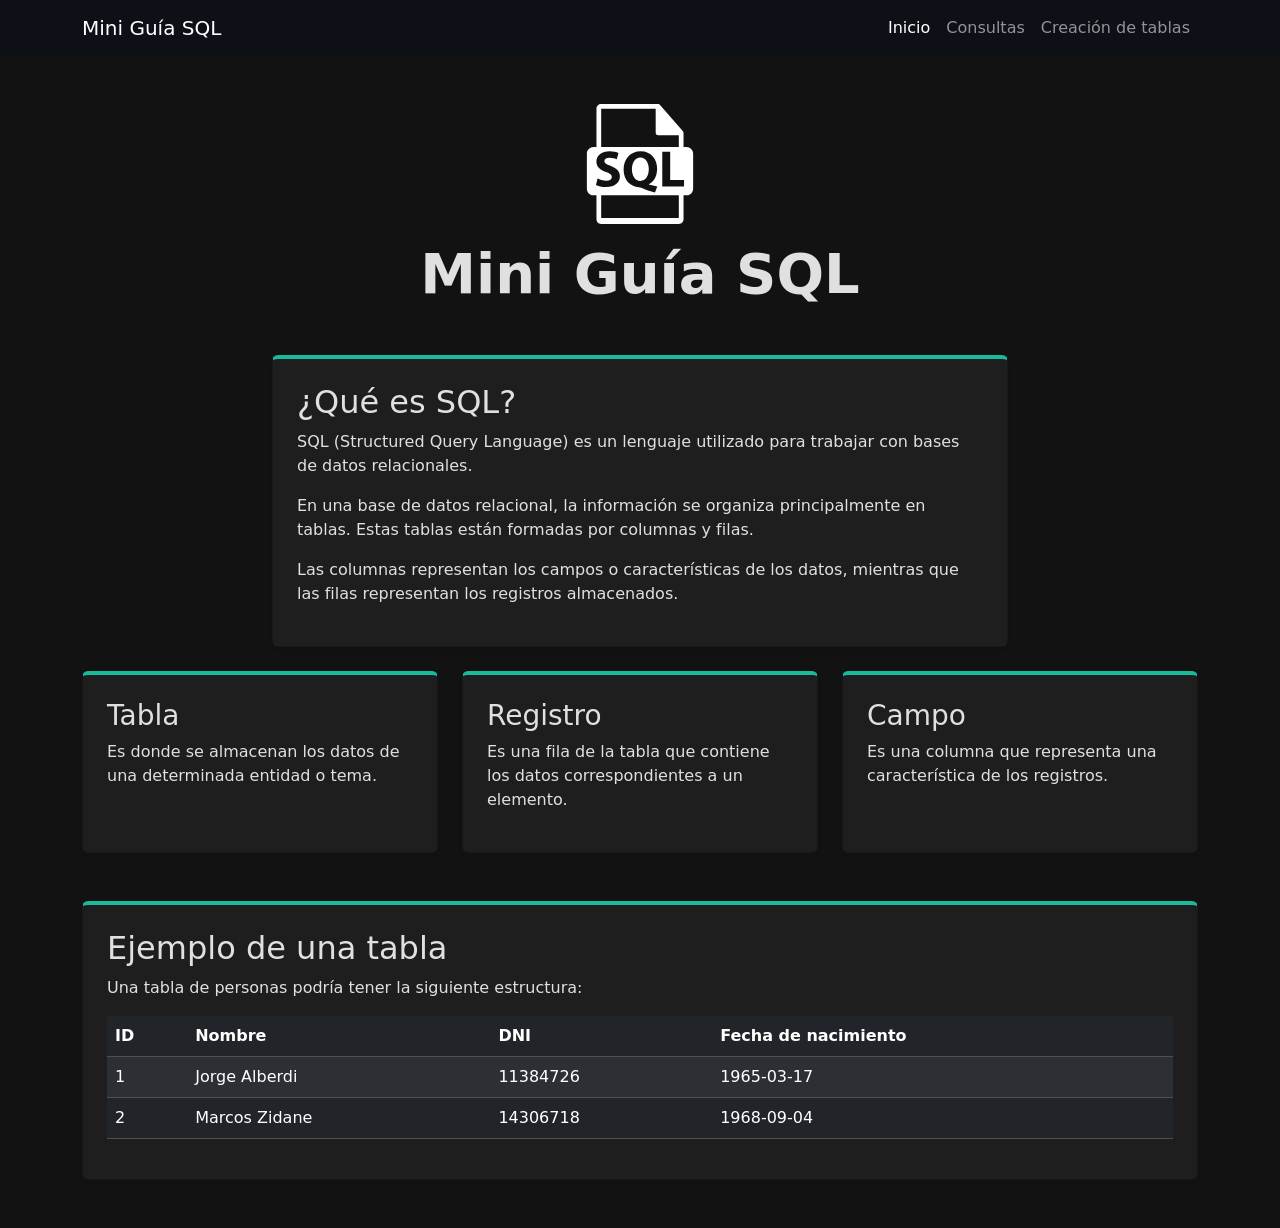
<file: Trabajo-SQL-Pagina/index.html>
<!DOCTYPE html>
<html lang="es">

<head>
    <meta charset="UTF-8">
    <meta name="viewport" content="width=device-width, initial-scale=1.0">

    <title>Mini Guía SQL</title>

    <link href="https://cdn.jsdelivr.net/npm/bootstrap@5.3.0/dist/css/bootstrap.min.css" rel="stylesheet">

    <link rel="stylesheet" href="estilos.css">
</head>

<body>


    <nav class="navbar navbar-expand-lg navbar-dark bg-oscuro">
        <div class="container">

            <a class="navbar-brand" href="index.html">
                Mini Guía SQL
            </a>

            <div class="navbar-nav">
                <a class="nav-link active" href="index.html">Inicio</a>
                <a class="nav-link" href="consultas.html">Consultas</a>
                <a class="nav-link" href="creacion_tablas.html">Creación de tablas</a>
            </div>

        </div>
    </nav>



    <div class="container text-center my-5">

        <img src="logo_sql.svg" alt="Logo SQL" width="120" class="svg-blanco mb-3">

        <h1 class="display-4 fw-bold">Mini Guía SQL</h1>


    </div>



    <div class="container my-4">

        <div class="row">
            <div class="col-md-8 mx-auto">

                <div class="card shadow-sm p-4">

                    <h2>¿Qué es SQL?</h2>

                    <p>
                        SQL (Structured Query Language) es un lenguaje utilizado
                        para trabajar con bases de datos relacionales.
                    </p>

                    <p>
                        En una base de datos relacional, la información se organiza
                        principalmente en tablas. Estas tablas están formadas por
                        columnas y filas.
                    </p>

                    <p>
                        Las columnas representan los campos o características
                        de los datos, mientras que las filas representan los
                        registros almacenados.
                    </p>

                </div>

            </div>
        </div>

    </div>



    <div class="container my-4">

        <div class="row g-4">

            <div class="col-md-4">

                <div class="card shadow-sm p-4 h-100">

                    <h3>Tabla</h3>

                    <p>
                        Es donde se almacenan los datos de una determinada
                        entidad o tema.
                    </p>

                </div>

            </div>


            <div class="col-md-4">

                <div class="card shadow-sm p-4 h-100">

                    <h3>Registro</h3>

                    <p>
                        Es una fila de la tabla que contiene los datos
                        correspondientes a un elemento.
                    </p>

                </div>

            </div>


            <div class="col-md-4">

                <div class="card shadow-sm p-4 h-100">

                    <h3>Campo</h3>

                    <p>
                        Es una columna que representa una característica
                        de los registros.
                    </p>

                </div>

            </div>

        </div>

    </div>



    <div class="container my-5">

        <div class="card shadow-sm p-4">

            <h2>Ejemplo de una tabla</h2>

            <p>
                Una tabla de personas podría tener la siguiente estructura:
            </p>

            <div class="table-responsive">

                <table class="table table-dark table-striped">

                    <thead>
                        <tr>
                            <th>ID</th>
                            <th>Nombre</th>
                            <th>DNI</th>
                            <th>Fecha de nacimiento</th>
                        </tr>
                    </thead>

                    <tbody>

                        <tr>
                            <td>1</td>
                            <td>Jorge Alberdi</td>
                            <td>11384726</td>
                            <td>1965-03-17</td>
                        </tr>

                        <tr>
                            <td>2</td>
                            <td>Marcos Zidane</td>
                            <td>14306718</td>
                            <td>1968-09-04</td>
                        </tr>

                    </tbody>

                </table>

            </div>

        </div>

    </div>






</body>
</html>
</file>
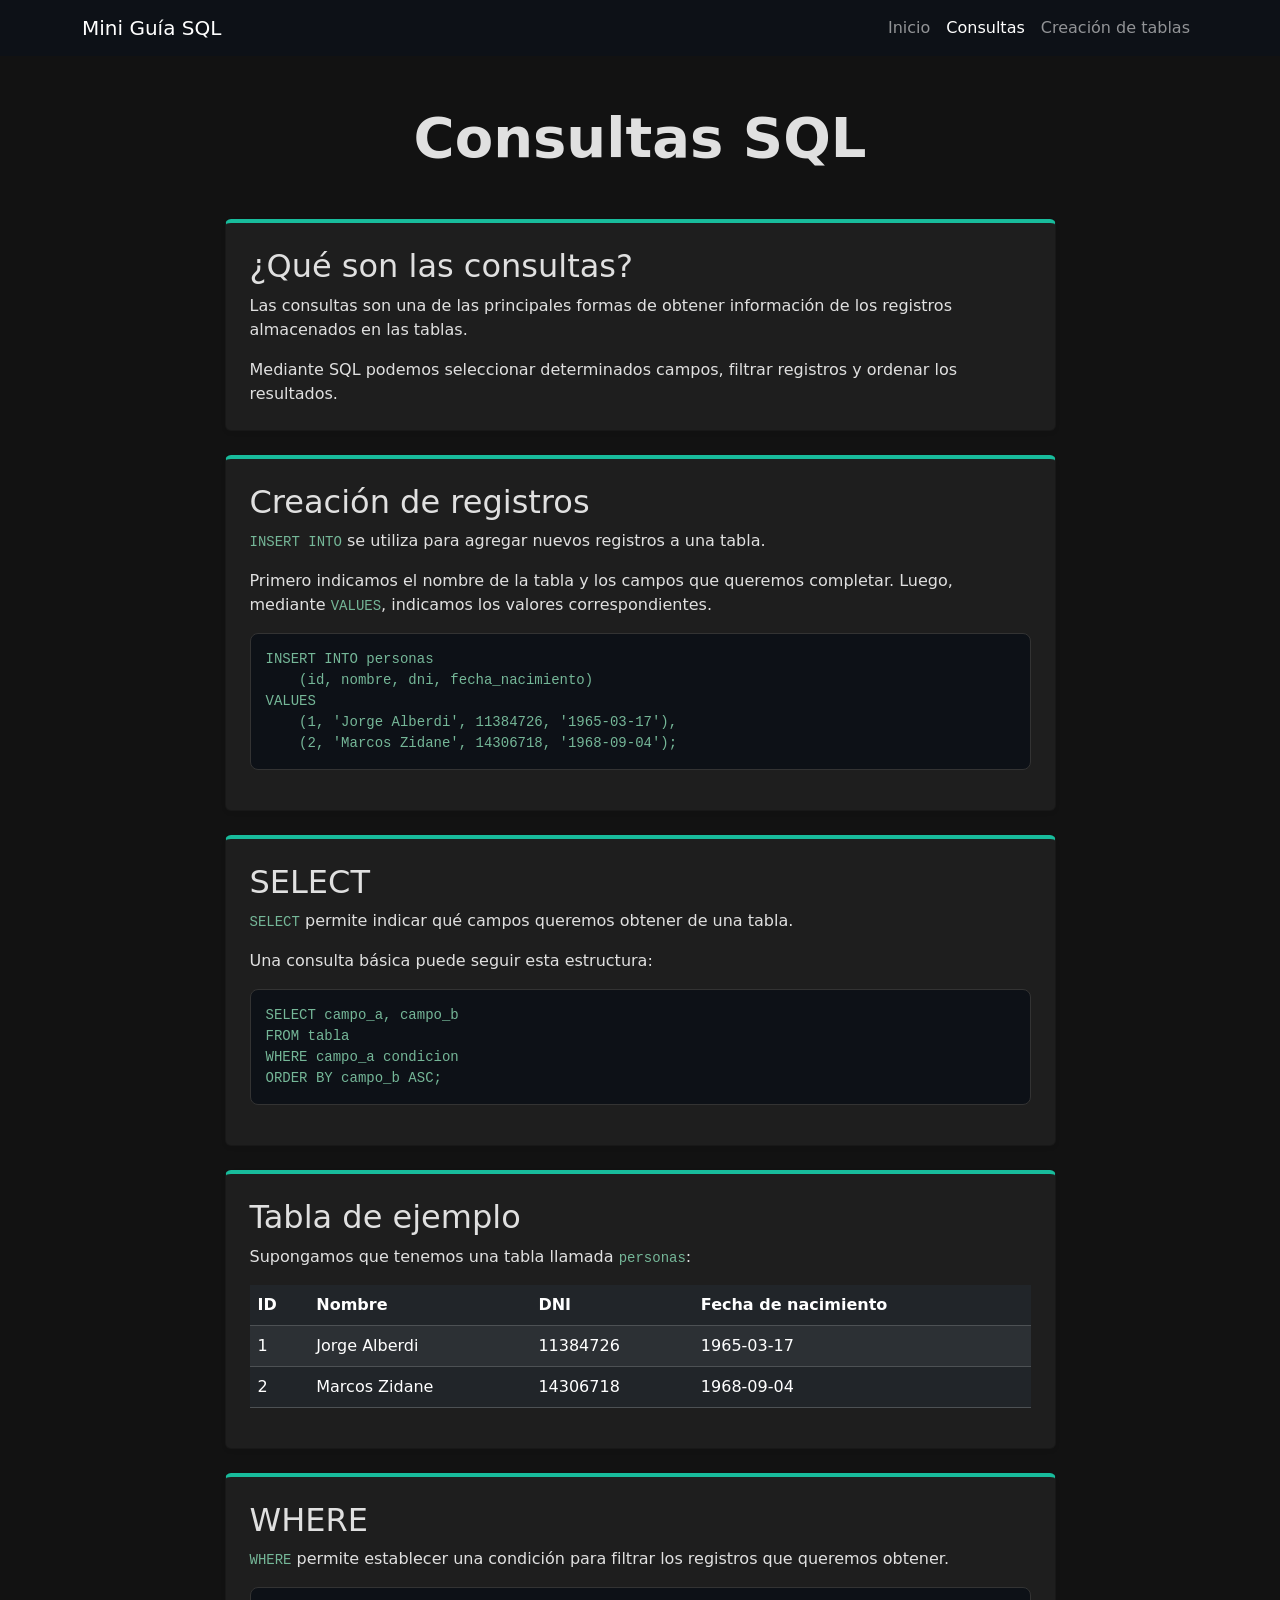
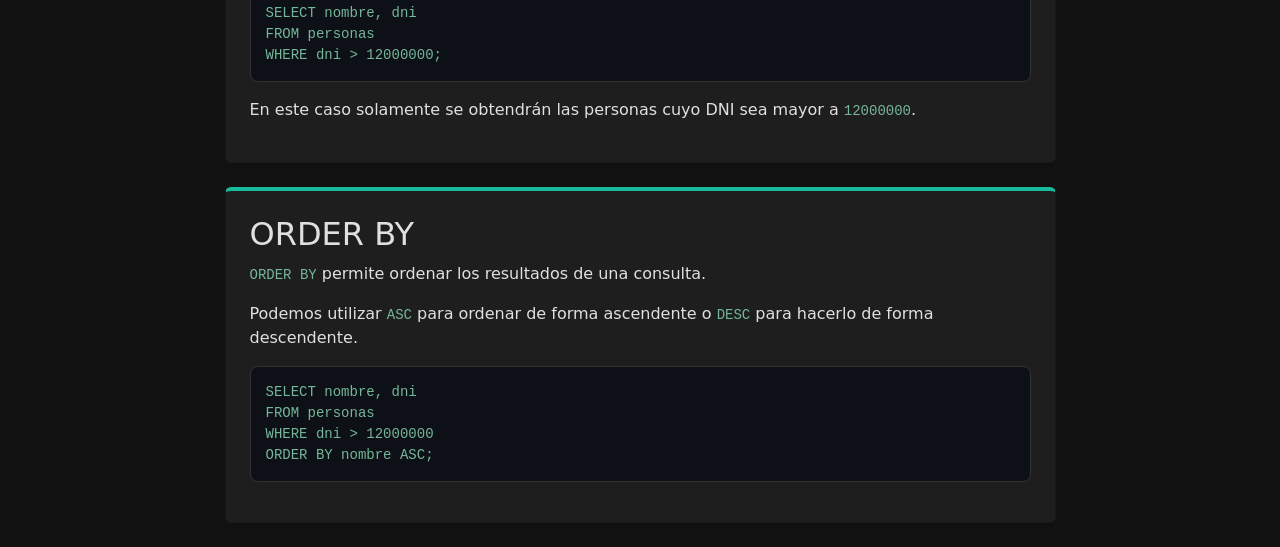
<file: Trabajo-SQL-Pagina/consultas.html>
<!DOCTYPE html>
<html lang="es">

<head>
    <meta charset="UTF-8">
    <meta name="viewport" content="width=device-width, initial-scale=1.0">

    <title>Consultas - Mini Guía SQL</title>

    <link href="https://cdn.jsdelivr.net/npm/bootstrap@5.3.0/dist/css/bootstrap.min.css" rel="stylesheet">

    <link rel="stylesheet" href="estilos.css">
</head>

<body>


    <nav class="navbar navbar-expand-lg navbar-dark bg-oscuro">
        <div class="container">

            <a class="navbar-brand" href="index.html">
                Mini Guía SQL
            </a>

            <div class="navbar-nav">
                <a class="nav-link" href="index.html">Inicio</a>
                <a class="nav-link active" href="consultas.html">Consultas</a>
                <a class="nav-link" href="creacion_tablas.html">
                    Creación de tablas
                </a>
            </div>

        </div>
    </nav>



    <div class="container text-center my-5">

        <h1 class="display-4 fw-bold">
            Consultas SQL
        </h1>




    </div>



    <div class="container my-4">

        <div class="row">
            <div class="col-md-9 mx-auto">

                <div class="card shadow-sm p-4">

                    <h2>¿Qué son las consultas?</h2>

                    <p>
                        Las consultas son una de las principales formas de
                        obtener información de los registros almacenados
                        en las tablas.
                    </p>

                    <p class="mb-0">
                        Mediante SQL podemos seleccionar determinados campos,
                        filtrar registros y ordenar los resultados.
                    </p>

                </div>

            </div>
        </div>

    </div>



    <div class="container my-4">

        <div class="row">
            <div class="col-md-9 mx-auto">

                <div class="card shadow-sm p-4">

                    <h2>Creación de registros</h2>

                    <p>
                        <code>INSERT INTO</code> se utiliza para agregar
                        nuevos registros a una tabla.
                    </p>

                    <p>
                        Primero indicamos el nombre de la tabla y los campos
                        que queremos completar. Luego, mediante
                        <code>VALUES</code>, indicamos los valores
                        correspondientes.
                    </p>

                    <pre><code>INSERT INTO personas
    (id, nombre, dni, fecha_nacimiento)
VALUES
    (1, 'Jorge Alberdi', 11384726, '1965-03-17'),
    (2, 'Marcos Zidane', 14306718, '1968-09-04');</code></pre>

                </div>

            </div>
        </div>

    </div>



    <div class="container my-4">

        <div class="row">
            <div class="col-md-9 mx-auto">

                <div class="card shadow-sm p-4">

                    <h2>SELECT</h2>

                    <p>
                        <code>SELECT</code> permite indicar qué campos
                        queremos obtener de una tabla.
                    </p>

                    <p>
                        Una consulta básica puede seguir esta estructura:
                    </p>

                    <pre><code>SELECT campo_a, campo_b
FROM tabla
WHERE campo_a condicion
ORDER BY campo_b ASC;</code></pre>

                </div>

            </div>
        </div>

    </div>


    <div class="container my-4">

        <div class="row">
            <div class="col-md-9 mx-auto">

                <div class="card shadow-sm p-4">

                    <h2>Tabla de ejemplo</h2>

                    <p>
                        Supongamos que tenemos una tabla llamada
                        <code>personas</code>:
                    </p>

                    <div class="table-responsive">

                        <table class="table table-dark table-striped">

                            <thead>
                                <tr>
                                    <th>ID</th>
                                    <th>Nombre</th>
                                    <th>DNI</th>
                                    <th>Fecha de nacimiento</th>
                                </tr>
                            </thead>

                            <tbody>

                                <tr>
                                    <td>1</td>
                                    <td>Jorge Alberdi</td>
                                    <td>11384726</td>
                                    <td>1965-03-17</td>
                                </tr>

                                <tr>
                                    <td>2</td>
                                    <td>Marcos Zidane</td>
                                    <td>14306718</td>
                                    <td>1968-09-04</td>
                                </tr>

                            </tbody>

                        </table>

                    </div>

                </div>

            </div>
        </div>

    </div>



    <div class="container my-4">

        <div class="row">
            <div class="col-md-9 mx-auto">

                <div class="card shadow-sm p-4">

                    <h2>WHERE</h2>

                    <p>
                        <code>WHERE</code> permite establecer una condición
                        para filtrar los registros que queremos obtener.
                    </p>

                    <pre><code>SELECT nombre, dni
FROM personas
WHERE dni &gt; 12000000;</code></pre>

                    <p>
                        En este caso solamente se obtendrán las personas
                        cuyo DNI sea mayor a <code>12000000</code>.
                    </p>

                </div>

            </div>
        </div>

    </div>



    <div class="container my-4">

        <div class="row">
            <div class="col-md-9 mx-auto">

                <div class="card shadow-sm p-4">

                    <h2>ORDER BY</h2>

                    <p>
                        <code>ORDER BY</code> permite ordenar los resultados
                        de una consulta.
                    </p>

                    <p>
                        Podemos utilizar <code>ASC</code> para ordenar de
                        forma ascendente o <code>DESC</code> para hacerlo
                        de forma descendente.
                    </p>

                    <pre><code>SELECT nombre, dni
FROM personas
WHERE dni &gt; 12000000
ORDER BY nombre ASC;</code></pre>

                </div>

            </div>
        </div>

    </div>





</body>
</html>
</file>
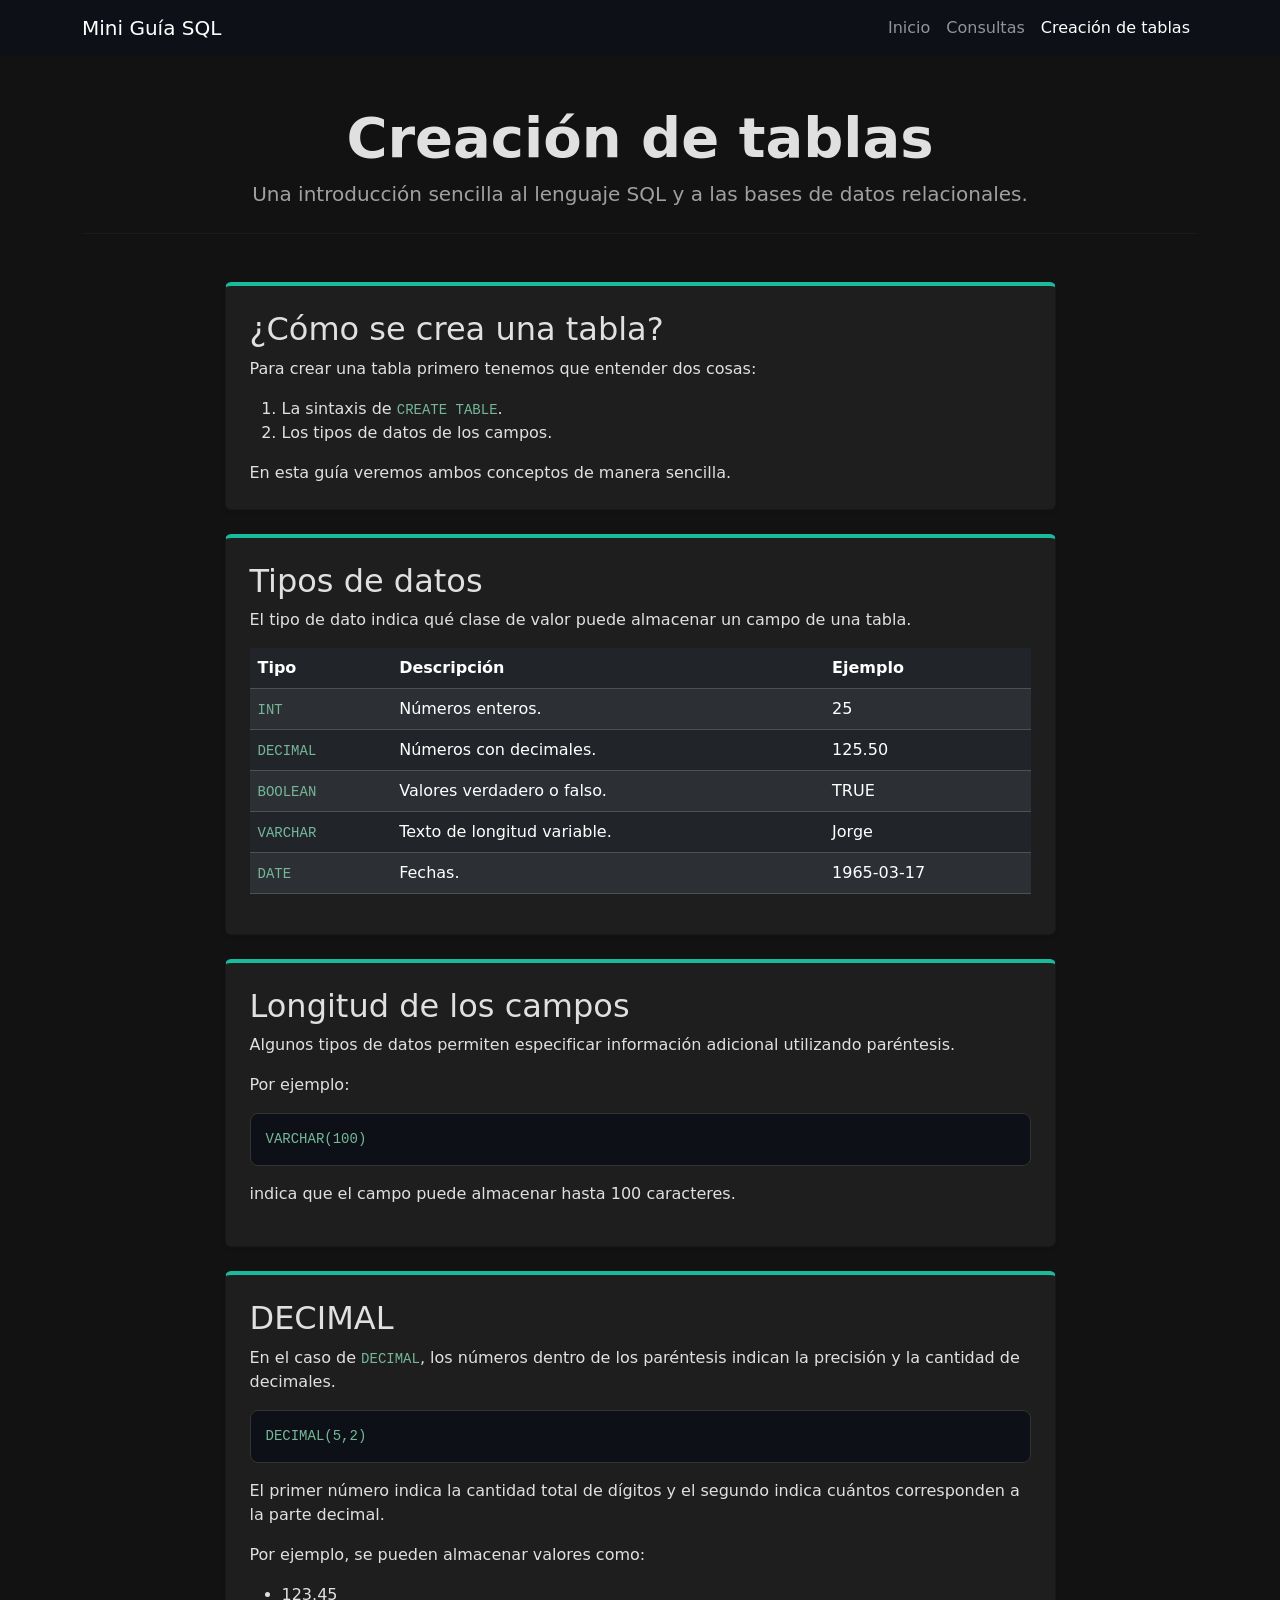
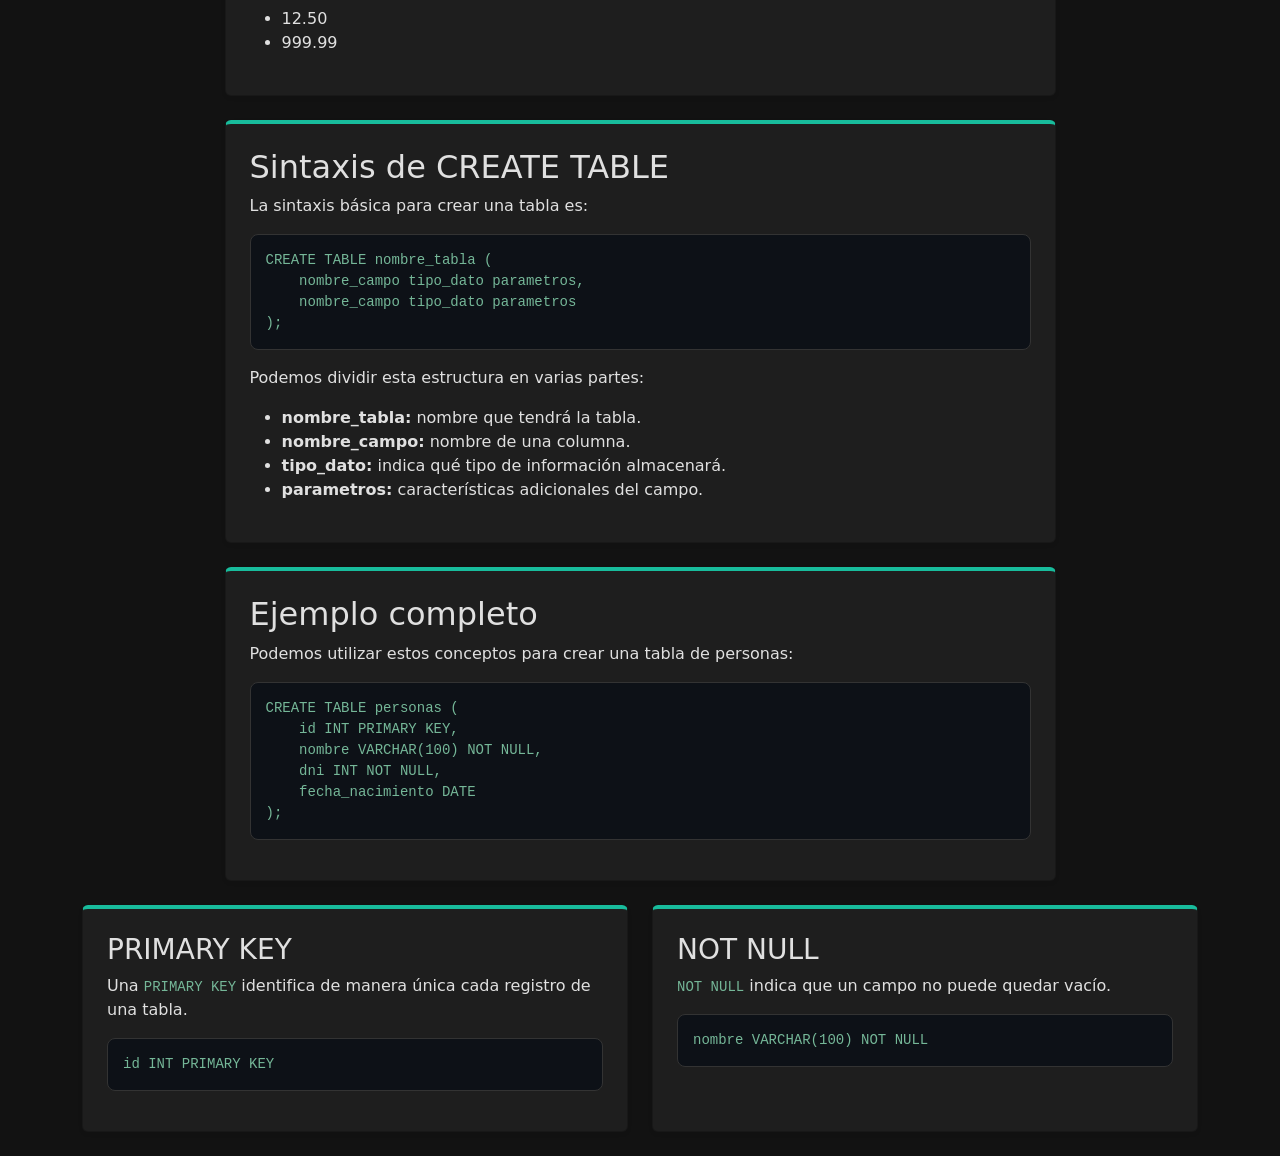
<file: Trabajo-SQL-Pagina/creacion_tablas.html>
<!DOCTYPE html>
<html lang="es">

<head>
    <meta charset="UTF-8">
    <meta name="viewport" content="width=device-width, initial-scale=1.0">

    <title>Creación de tablas - Mini Guía SQL</title>

    <link href="https://cdn.jsdelivr.net/npm/bootstrap@5.3.0/dist/css/bootstrap.min.css" rel="stylesheet">

    <link rel="stylesheet" href="estilos.css">
</head>

<body>


    <nav class="navbar navbar-expand-lg navbar-dark bg-oscuro">
        <div class="container">

            <a class="navbar-brand" href="index.html">
                Mini Guía SQL
            </a>

            <div class="navbar-nav">
                <a class="nav-link" href="index.html">Inicio</a>
                <a class="nav-link" href="consultas.html">Consultas</a>
                <a class="nav-link active" href="creacion_tablas.html">
                    Creación de tablas
                </a>
            </div>

        </div>
    </nav>



    <div class="container text-center my-5">

        <h1 class="display-4 fw-bold">
            Creación de tablas
        </h1>

        <p class="lead text-secondary">
            Una introducción sencilla al lenguaje SQL y a las bases de datos relacionales.
        </p>

        <hr class="my-4">

    </div>



    <div class="container my-4">

        <div class="row">
            <div class="col-md-9 mx-auto">

                <div class="card shadow-sm p-4">

                    <h2>¿Cómo se crea una tabla?</h2>

                    <p>
                        Para crear una tabla primero tenemos que entender
                        dos cosas:
                    </p>

                    <ol>
                        <li>La sintaxis de <code>CREATE TABLE</code>.</li>
                        <li>Los tipos de datos de los campos.</li>
                    </ol>

                    <p class="mb-0">
                        En esta guía veremos ambos conceptos de manera sencilla.
                    </p>

                </div>

            </div>
        </div>

    </div>



    <div class="container my-4">

        <div class="row">
            <div class="col-md-9 mx-auto">

                <div class="card shadow-sm p-4">

                    <h2>Tipos de datos</h2>

                    <p>
                        El tipo de dato indica qué clase de valor puede
                        almacenar un campo de una tabla.
                    </p>

                    <div class="table-responsive">

                        <table class="table table-dark table-striped">

                            <thead>
                                <tr>
                                    <th>Tipo</th>
                                    <th>Descripción</th>
                                    <th>Ejemplo</th>
                                </tr>
                            </thead>

                            <tbody>

                                <tr>
                                    <td><code>INT</code></td>
                                    <td>Números enteros.</td>
                                    <td>25</td>
                                </tr>

                                <tr>
                                    <td><code>DECIMAL</code></td>
                                    <td>Números con decimales.</td>
                                    <td>125.50</td>
                                </tr>

                                <tr>
                                    <td><code>BOOLEAN</code></td>
                                    <td>Valores verdadero o falso.</td>
                                    <td>TRUE</td>
                                </tr>

                                <tr>
                                    <td><code>VARCHAR</code></td>
                                    <td>Texto de longitud variable.</td>
                                    <td>Jorge</td>
                                </tr>

                                <tr>
                                    <td><code>DATE</code></td>
                                    <td>Fechas.</td>
                                    <td>1965-03-17</td>
                                </tr>

                            </tbody>

                        </table>

                    </div>

                </div>

            </div>
        </div>

    </div>



    <div class="container my-4">

        <div class="row">
            <div class="col-md-9 mx-auto">

                <div class="card shadow-sm p-4">

                    <h2>Longitud de los campos</h2>

                    <p>
                        Algunos tipos de datos permiten especificar
                        información adicional utilizando paréntesis.
                    </p>

                    <p>
                        Por ejemplo:
                    </p>

                    <pre><code>VARCHAR(100)</code></pre>

                    <p>
                        indica que el campo puede almacenar hasta
                        100 caracteres.
                    </p>

                </div>

            </div>
        </div>

    </div>



    <div class="container my-4">

        <div class="row">
            <div class="col-md-9 mx-auto">

                <div class="card shadow-sm p-4">

                    <h2>DECIMAL</h2>

                    <p>
                        En el caso de <code>DECIMAL</code>, los números
                        dentro de los paréntesis indican la precisión
                        y la cantidad de decimales.
                    </p>

                    <pre><code>DECIMAL(5,2)</code></pre>

                    <p>
                        El primer número indica la cantidad total de
                        dígitos y el segundo indica cuántos corresponden
                        a la parte decimal.
                    </p>

                    <p>
                        Por ejemplo, se pueden almacenar valores como:
                    </p>

                    <ul>
                        <li>123.45</li>
                        <li>12.50</li>
                        <li>999.99</li>
                    </ul>

                </div>

            </div>
        </div>

    </div>



    <div class="container my-4">

        <div class="row">
            <div class="col-md-9 mx-auto">

                <div class="card shadow-sm p-4">

                    <h2>Sintaxis de CREATE TABLE</h2>

                    <p>
                        La sintaxis básica para crear una tabla es:
                    </p>

                    <pre><code>CREATE TABLE nombre_tabla (
    nombre_campo tipo_dato parametros,
    nombre_campo tipo_dato parametros
);</code></pre>

                    <p>
                        Podemos dividir esta estructura en varias partes:
                    </p>

                    <ul>
                        <li>
                            <strong>nombre_tabla:</strong>
                            nombre que tendrá la tabla.
                        </li>

                        <li>
                            <strong>nombre_campo:</strong>
                            nombre de una columna.
                        </li>

                        <li>
                            <strong>tipo_dato:</strong>
                            indica qué tipo de información almacenará.
                        </li>

                        <li>
                            <strong>parametros:</strong>
                            características adicionales del campo.
                        </li>
                    </ul>

                </div>

            </div>
        </div>

    </div>



    <div class="container my-4">

        <div class="row">
            <div class="col-md-9 mx-auto">

                <div class="card shadow-sm p-4">

                    <h2>Ejemplo completo</h2>

                    <p>
                        Podemos utilizar estos conceptos para crear
                        una tabla de personas:
                    </p>

                    <pre><code>CREATE TABLE personas (
    id INT PRIMARY KEY,
    nombre VARCHAR(100) NOT NULL,
    dni INT NOT NULL,
    fecha_nacimiento DATE
);</code></pre>

                </div>

            </div>
        </div>

    </div>



    <div class="container my-4">

        <div class="row g-4">

            <div class="col-md-6">

                <div class="card shadow-sm p-4 h-100">

                    <h3>PRIMARY KEY</h3>

                    <p>
                        Una <code>PRIMARY KEY</code> identifica de
                        manera única cada registro de una tabla.
                    </p>

                    <pre><code>id INT PRIMARY KEY</code></pre>

                </div>

            </div>


            <div class="col-md-6">

                <div class="card shadow-sm p-4 h-100">

                    <h3>NOT NULL</h3>

                    <p>
                        <code>NOT NULL</code> indica que un campo
                        no puede quedar vacío.
                    </p>

                    <pre><code>nombre VARCHAR(100) NOT NULL</code></pre>

                </div>

            </div>

        </div>

    </div>




</body>
</html>
</file>
<file: Trabajo-SQL-Pagina/estilos.css>
body {
    background-color: #121212; 
    color: #e0e0e0;            
}


.bg-oscuro {
    background-color: #0d1117 !important; 
}


.card {
    background-color: #1e1e1e;            
    color: #e0e0e0;                       
    border-top: 4px solid #18bc9c !important; 
}

.list-group-item {
    background-color: #1e1e1e;
    color: #e0e0e0;
    border-color: #333333;
}


.text-muted, .text-secondary {
    color: #a0a0a0 !important;
}


.alert-verde {
    background-color: #0f3823;
    color: #75b798;
    border: 1px solid #144d31;
}


hr {
    border-color: #333333;
}


.navbar-dark .navbar-nav .nav-link:hover {
    color: #18bc9c !important;
}

pre {
    background-color: #0d1117;
    color: #75b798;
    padding: 15px;
    border-radius: 8px;
    overflow-x: auto;
    border: 1px solid #333333;
}

code {
    color: #75b798;
}

.svg-blanco {
  filter: brightness(0) invert(1);
}
</file>
